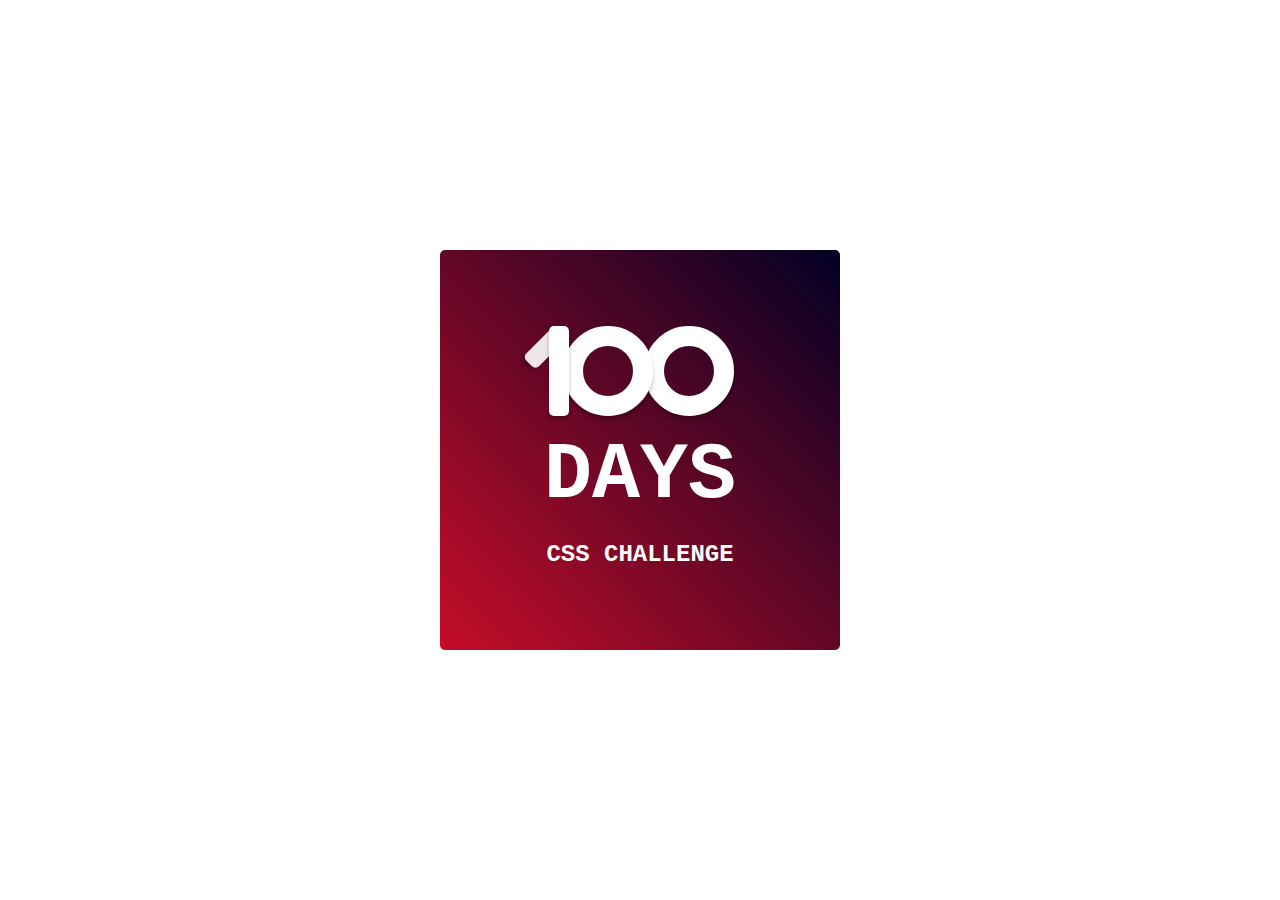
<file: 001-100DaysCSS/index.html>
<!DOCTYPE html>
<html lang="en">
<head>
    <meta charset="UTF-8">
    <meta http-equiv="X-UA-Compatible" content="IE=edge">
    <meta name="viewport" content="width=device-width, initial-scale=1.0">
    <title>001-100DaysCSS</title>
    <link rel = "stylesheet" href = "./index.css"/>
</head>
<body>
    <div class = "center">
        <div class ="fame">
            <div class = "number">
                <div class = "one">
                    <div class = "one-one"></div>
                    <div class = "one-two"></div>
                </div>
                <div class ="first-zero"></div>
                <div class = "second-zero"></div>
            </div>
            <div class = "days">Days</div>
            <div class = "word">CSS challenge</div>
        </div>
    </div>
</body>
</html>
</file>
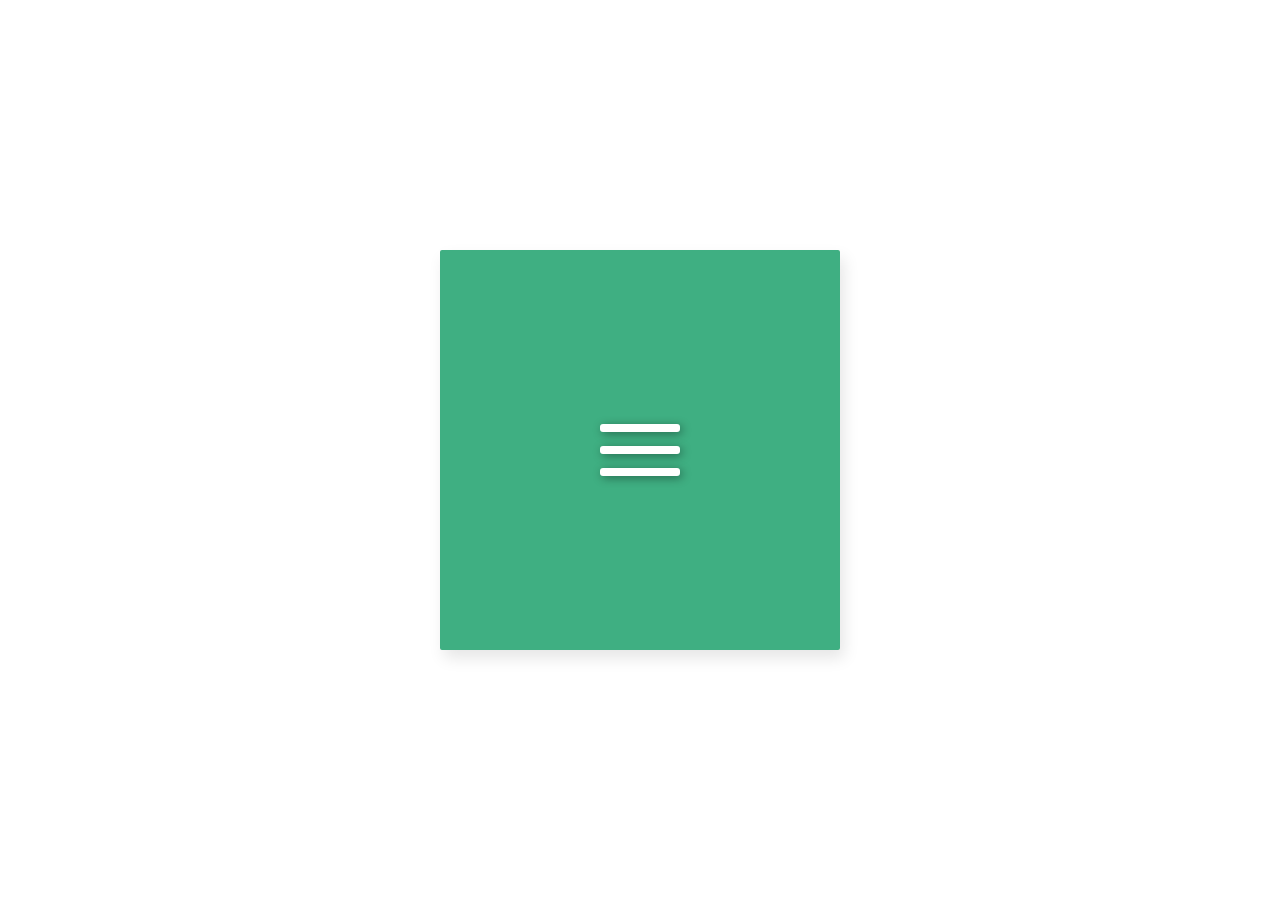
<file: 002-100Dayscss/index.html>
<!DOCTYPE html>
<html lang="en">

<head>
    <meta charset="UTF-8">
    <meta http-equiv="X-UA-Compatible" content="IE=edge">
    <meta name="viewport" content="width=device-width, initial-scale=1.0">
    <title>Document</title>
    <link href="../002-100Dayscss/index.css" rel="stylesheet"/>
</head>
<body>
    <div class = "frame">
    <div class="center">
        <div class="line-1"></div>
        <div class="line-2"></div>
        <div class="line-3"></div>
    </div>
    </div>
    </body>

</html>
</file>
<file: 001-100DaysCSS/index.css>
* {
  margin: 0;
  padding: 0;
  border: 0;
  font-family: 'Courier New', 'Courier', sans-serif;
}

.center {
  display: flex;
  justify-content: center;
  align-items: center;
  height: 100vh;
}
.fame {
  width: 400px;
  height: 400px;
  background: rgba(197,13,40,1);
  background: linear-gradient(45deg, rgba(197,13,40,1)0%, rgb(2,0,36,1) 100%);
  border-radius: 5px;
  display : flex;
  flex-direction: column;
  justify-content: center;
  align-items: center;
  
  line-height: 1.6;
}

.days {
  text-transform: uppercase;
  color : white;
  font-size : 5rem;
  font-weight: 600;
  text-align:  center;
  line-height: 1.5;
}

.word {
  text-transform: uppercase;
  color : white;
  font-size : 1.5rem;
  font-weight: 600;
  text-align:  center;
  line-height: 1.6;
}

.number {
  display : flex;
  align-items: center;
  justify-content: center;
}

.one {
  display : flex;


}
.one-one {
  width : 18px;
  height: 45px;
  background-color:  rgba(255,255,255,0.9);
  border-radius:5px;
  z-index : 2;
  box-shadow: 0px 4px 4px rgba(0, 0, 0, 0.25);
  transform : rotate(45deg);
  position :relative;
  left : 5px;
  bottom: 1px;

}
.one-two {
  width : 20px;
  height : 90px;
  background-color: white ;
  position : relative;
  box-shadow: 0px 4px 4px rgba(0, 0, 0, 0.25);
  z-index : 3;
  border-radius:5px;

}


.first-zero {
  width : 50px;
  height : 50px;
  border-radius: 50%;
  z-index : 2;
  position : relative;
  border: solid 20px white;
  box-shadow: 0px 4px 4px rgba(0, 0, 0, 0.25);
  right : 6px;


}


.second-zero {
  width : 50px;
  height : 50px;
  border-radius: 50%;
  z-index : 1;
  position : relative;
  border: solid 20px white;
  box-shadow: 0px 4px 4px rgba(0, 0, 0, 0.25);
  right : 15px;
}
</file>
<file: 002-100Dayscss/index.css>
@import url(https://fonts.googleapis.com/css?family=Open+Sans:700,300);



.frame {
  position: absolute;
  top: 50%;
  left: 50%;
  width: 400px;
  height: 400px;
  margin-top: -200px;
  margin-left: -200px;
  border-radius: 2px;
	box-shadow: 4px 8px 16px 0 rgba(0,0,0,0.1);
	overflow: hidden;
  background: #3faf82;
  color: #333;
	font-family: 'Open Sans', Helvetica, sans-serif;
	-webkit-font-smoothing: antialiased;
	-moz-osx-font-smoothing: grayscale;
}

.center {
  position: absolute;
  top: 50%;
  left: 50%;
  transform: translate(-50%,-50%);
  cursor :pointer;
  
}

.line-1,.line-2,.line-3 {
    width : 80px;
    height : 8px;
    background : #fff;
    border-radius:  3px;
    box-shadow: 2px 2px 10px 0 rgba(0,0,0,0.4);
    transition : background 2s ease-in-out;

}
.line-2 {
    margin : 14px 0;
}

.line-1 {
  animation: rotate-1 4s cubic-bezier(0.075, 0.82, 0.165, 1) forwards;

}

.line-2 {
  animation : scaling-2 4s cubic-bezier(0.075, 0.82, 0.165, 1) forwards;
}
.line-3 {
  animation: rotate-2 4s cubic-bezier(0.075, 0.82, 0.165, 1) forwards;
}
@keyframes rotate-1 {
    0% {
        transform: translateY(0) rotate(0deg);
      }
    25% {
        transform : translateY(22px) rotate(0);
    } 
      50% {
        transform:  translateY(22px) rotate(45deg);
      }
    
      75% {
        transform:  translateY(22px) rotate(0);

      }
      100% {
        transform : translateY(0) rotate(0deg);
      }
}
@keyframes rotate-2 {
    0% {
        transform: translateY(0) rotate(0deg);
      }
      25% {
        transform: translateY(-22px) rotate(0);
      }
      50% {
        transform: translateY(-22px) rotate(135deg);
      }
    75% {
        transform : translateY(-22px) rotate(0);
    }
      100% {
        transform: translateY(0) rotate(0deg);
      }
    }


@keyframes scaling-2 {
    0%{
        transform : scale(1);
        opacity : 1;
    }
    50% {
        transform: scale(0);
        opacity: 0;
    }
    100% {
        transform : scale(1);
        opacity : 1;
    }
}
</file>
